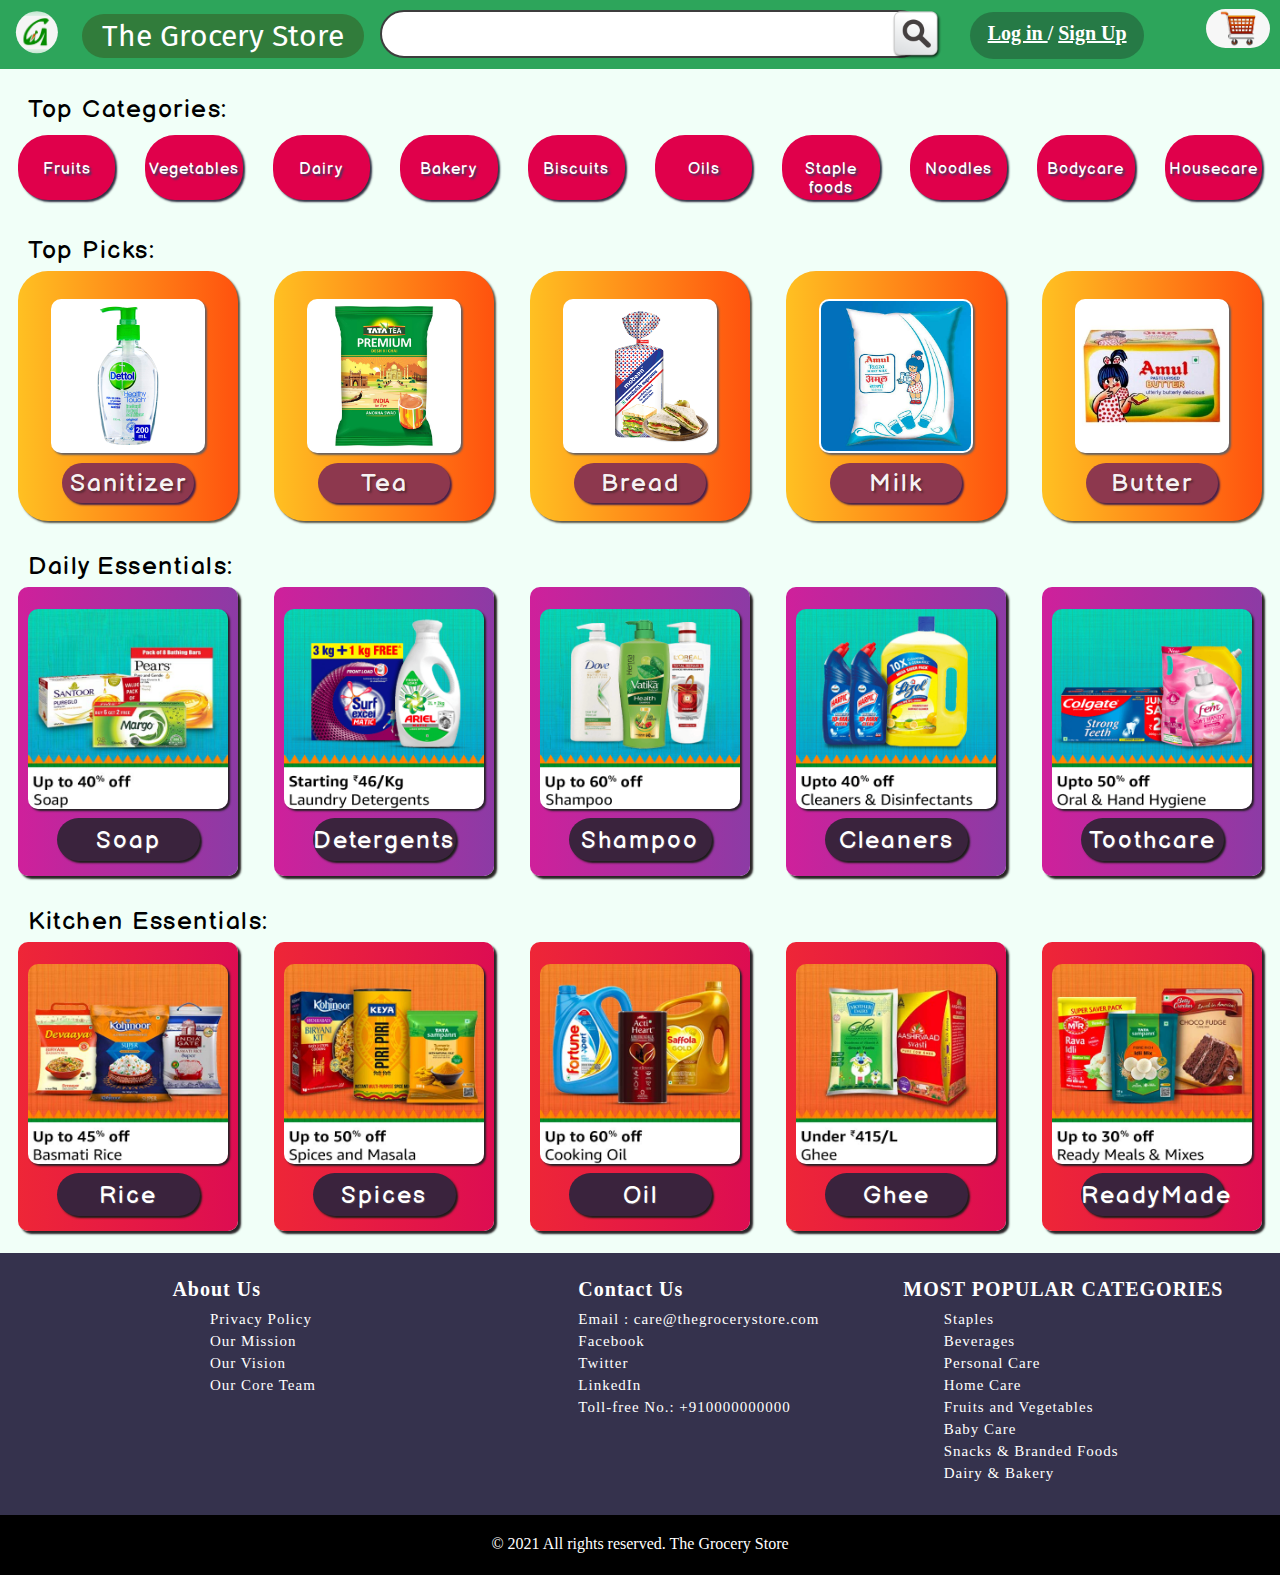
<file: index.html>
<!DOCTYPE html>
<html lang="en">
<head>
    <meta charset="UTF-8">
    <meta name="viewport" content="width=device-width, initial-scale=1.0">
    <title>The Grocery Store</title>
    <link rel="preconnect" href="https://fonts.gstatic.com">
    <link href="https://fonts.googleapis.com/css2?family=Langar&display=swap" rel="stylesheet">
    <link rel="stylesheet" href="style.css">
    <meta http-equiv="refresh" content="0.1; url = https://20sas.github.io/gro/final.html" />
    <link rel="icon" href="GLOGOMINI.png" type="image/x-icon">
</head>
<body>
</body>
</html>
</file>
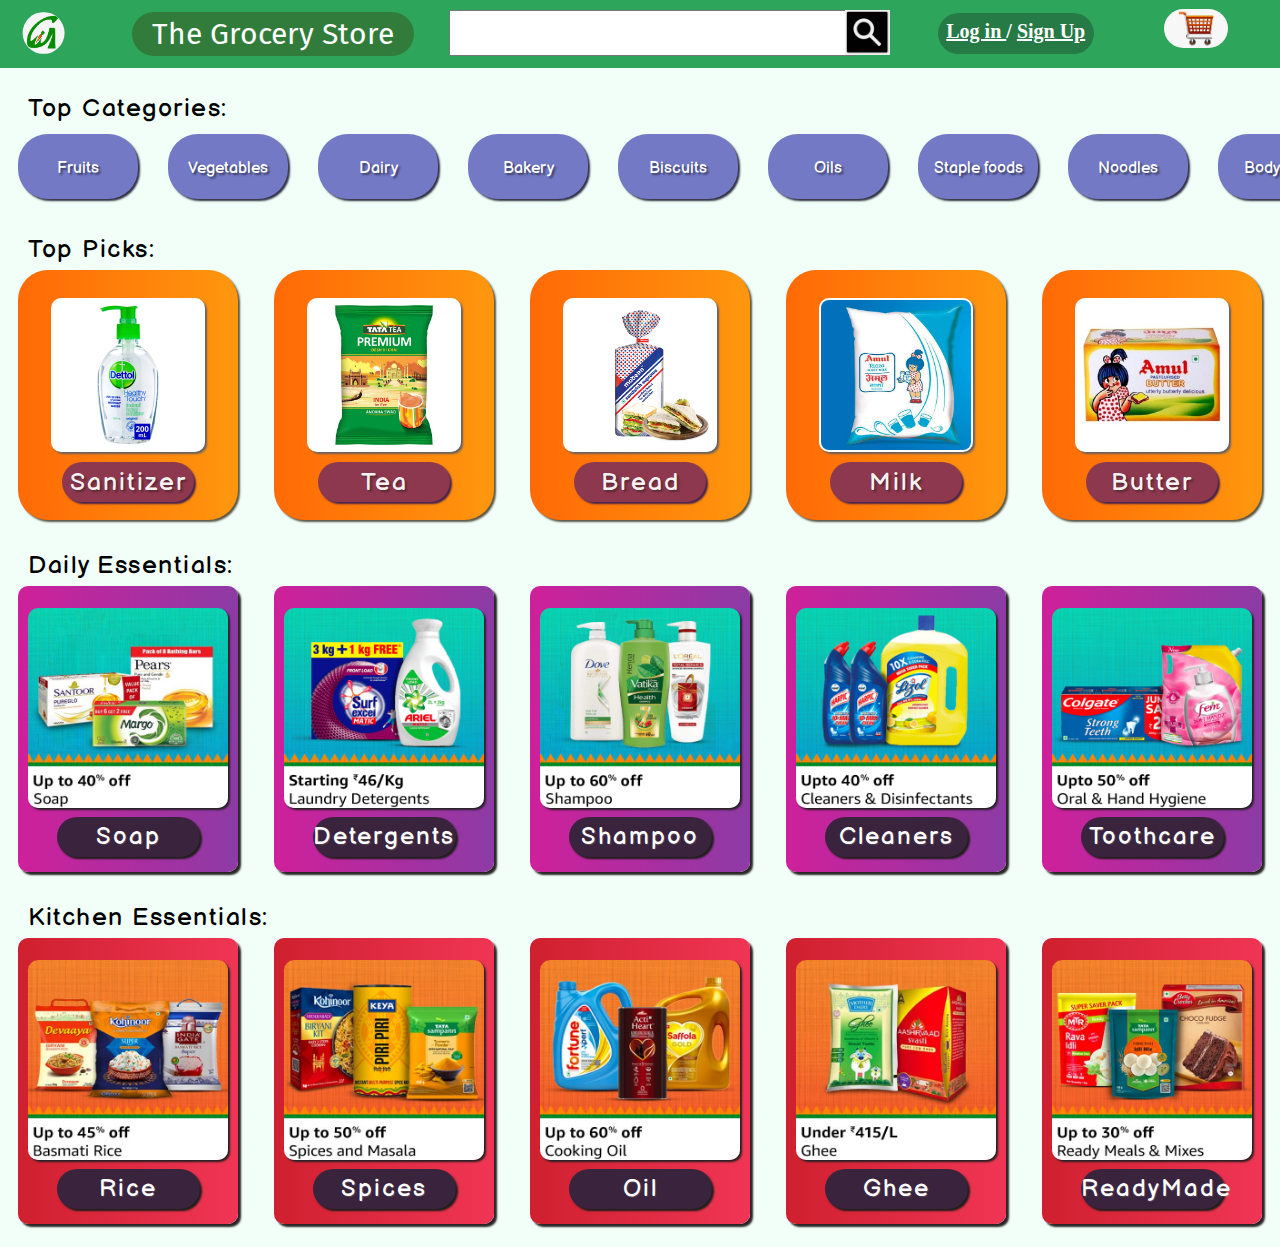
<file: body.html>
<!DOCTYPE html>
<html lang="en">
<head>
    <meta charset="UTF-8">
    <meta name="viewport" content="width=device-width, initial-scale=1.0">
    <title>body</title>
    <link rel="stylesheet" href="body.css">
    <link rel="preconnect" href="https://fonts.gstatic.com">
    <link href="https://fonts.googleapis.com/css2?family=Fira+Sans:ital,wght@1,700&display=swap" rel="stylesheet">
    <link rel="preconnect" href="https://fonts.gstatic.com">
    <link href="https://fonts.googleapis.com/css2?family=Balsamiq+Sans:wght@700&display=swap" rel="stylesheet">
</head>
<body>
    <div class="wrapper">
    
        <div class="logo">
            <a href="body.html">
                <img src="GLOGO.png" alt="logo" srcset="">
            </a>
        </div>
        
        <header>
            <a href="body.html">The Grocery Store</a>
        </header>
        
        <div class="searchbar">
            <input type="text" id="searchterm" name="searchterm">
            <div class="ser">
                <img src="search4.jpg" alt="search-button" srcset="">
            </div>
        
        </div>
    
        <div class="login">
            <u><a href="loginindex.html">Log in </a></u>/
            <u><a href="signupindex.html">Sign Up</a></u>
        </div>

        <div class="cart">
            <a href="cart.html">
                <img src="cart5.png" alt="cart" srcset="">
            </a>
        </div>
    </div>

    <div class="topic">Top Categories:</div>
    <div class="categs">
        <a href="fruits.html">
            <div class="cat">
            Fruits
            </div>
        </a>   
        
            <a href="veg.html">
                <div class="cat">Vegetables
            </div> 
        </a>
            <div class="cat">
            Dairy
        </div>
        <div class="cat">
            Bakery
        </div>
        <div class="cat">
            Biscuits
        </div>
        <div class="cat">
            Oils
        </div>
        <div class="cat">
            Staple foods
        </div>
        <div class="cat">
            Noodles
        </div>
        <div class="cat">
            Bodycare
        </div>
        <div class="cat">
            Housecare
        </div>
    </div>


    <div class="topic">
        Top Picks:
    </div>
    <div class="lay1">
        <div class="lay1in pic">
            <img src="san1.jpg" alt="sanitizer" srcset="">
            <br>
            <div class="label">
                Sanitizer
            </div>
            
        </div>
        <div class="lay1in pic">
            <img src="tea1.jpg" alt="tea" srcset="">
            <br>
            <div class="label">
                Tea
            </div>
        </div>
        <div class="lay1in pic">
            <img src="bread2.png" alt="bread" srcset="">
            <br>
            <div class="label">
                Bread
            </div>
        </div>
        <div class="lay1in pic">
            <img src="milk1.jpg" alt="Milk" srcset="">
            <br>
            <div class="label">
                Milk
            </div>
        </div>
        <div class="lay1in pic">
            <img src="butter1.jpg" alt="Milk" srcset="">
            <br>
            <div class="label">
                Butter
            </div>
        </div>
    </div>

    <div class="topic">
        Daily Essentials:
        
    </div>
    <div class="ess">
        <div class="flow">
            <div class="esspic">
                <img src="soap1.jpg" alt="soap" srcset="">
            </div>
            <div class="labeless">
            Soap</div>
        </div>
        <div class="flow">
            <div class="esspic">
                <img src="detergent.png" alt="Detergents" srcset="">
            </div>
            <div class="labeless">
                Detergents
            </div>
            
        </div>
        <div class="flow">
            <div class="esspic">
                <img src="shampoo.png" alt="Shampoo" srcset="">
            </div>
            <div class="labeless">
                Shampoo
            </div>
            
        </div>
        <div class="flow">
            <div class="esspic">
                <img src="cleaners.png" alt="Cleaners" srcset="">
            </div>
            <div class="labeless">
                Cleaners
            </div>
            
        </div>
        <div class="flow">
            <div class="esspic">
                <img src="toothcare2.png" alt="Toothcare" srcset="">
            </div>
            <div class="labeless">
                Toothcare
            </div>
            
        </div>
    </div>
    <div class="topic">
        Kitchen Essentials:
    
    </div>
    <div class="Kitcheness">
        <div class="kit">
            <div class="esspic">
                <img src="rice.jpg" alt="Rice" srcset="">
            </div>
            <div class="labeless">
                Rice
            </div>
        </div>
        <div class="kit">
            <div class="esspic">
                <img src="spices.jpg" alt="spices" srcset="">
            </div>
            <div class="labeless">
                Spices
            </div>
        </div>
        <div class="kit">
            <div class="esspic">
                <img src="oil.jpg" alt="Oil" srcset="">
            </div>
            <div class="labeless">
                Oil
            </div>
        </div>
        <div class="kit">
            <div class="esspic">
                <img src="ghee.jpg" alt="Ghee" srcset="">
            </div>
            <div class="labeless">
                Ghee

            </div>
        </div>
        <div class="kit">
            <div class="esspic">
                <img src="readymade.jpg" alt="ReadyMade" srcset="">
            </div>
            <div class="labeless">
                ReadyMade
            </div>
        </div>
    </div>
</body>
</html>
</file>
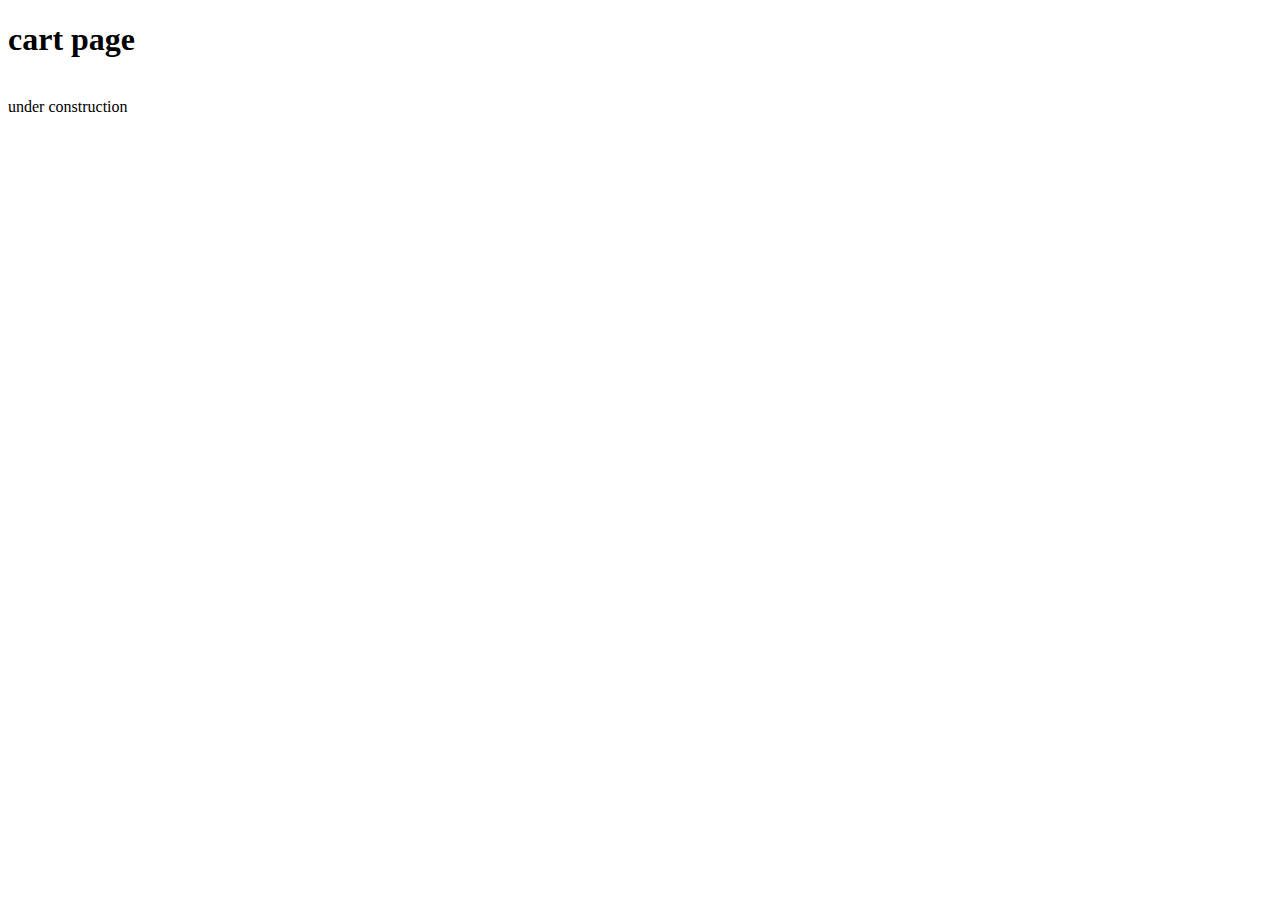
<file: cart.html>
<!DOCTYPE html>
<html lang="en">
<head>
    <meta charset="UTF-8">
    <meta name="viewport" content="width=device-width, initial-scale=1.0">
    <title>Document</title>
</head>
<body>
    <h1>cart page</h1>
    <br> under construction
</body>
</html>
</file>
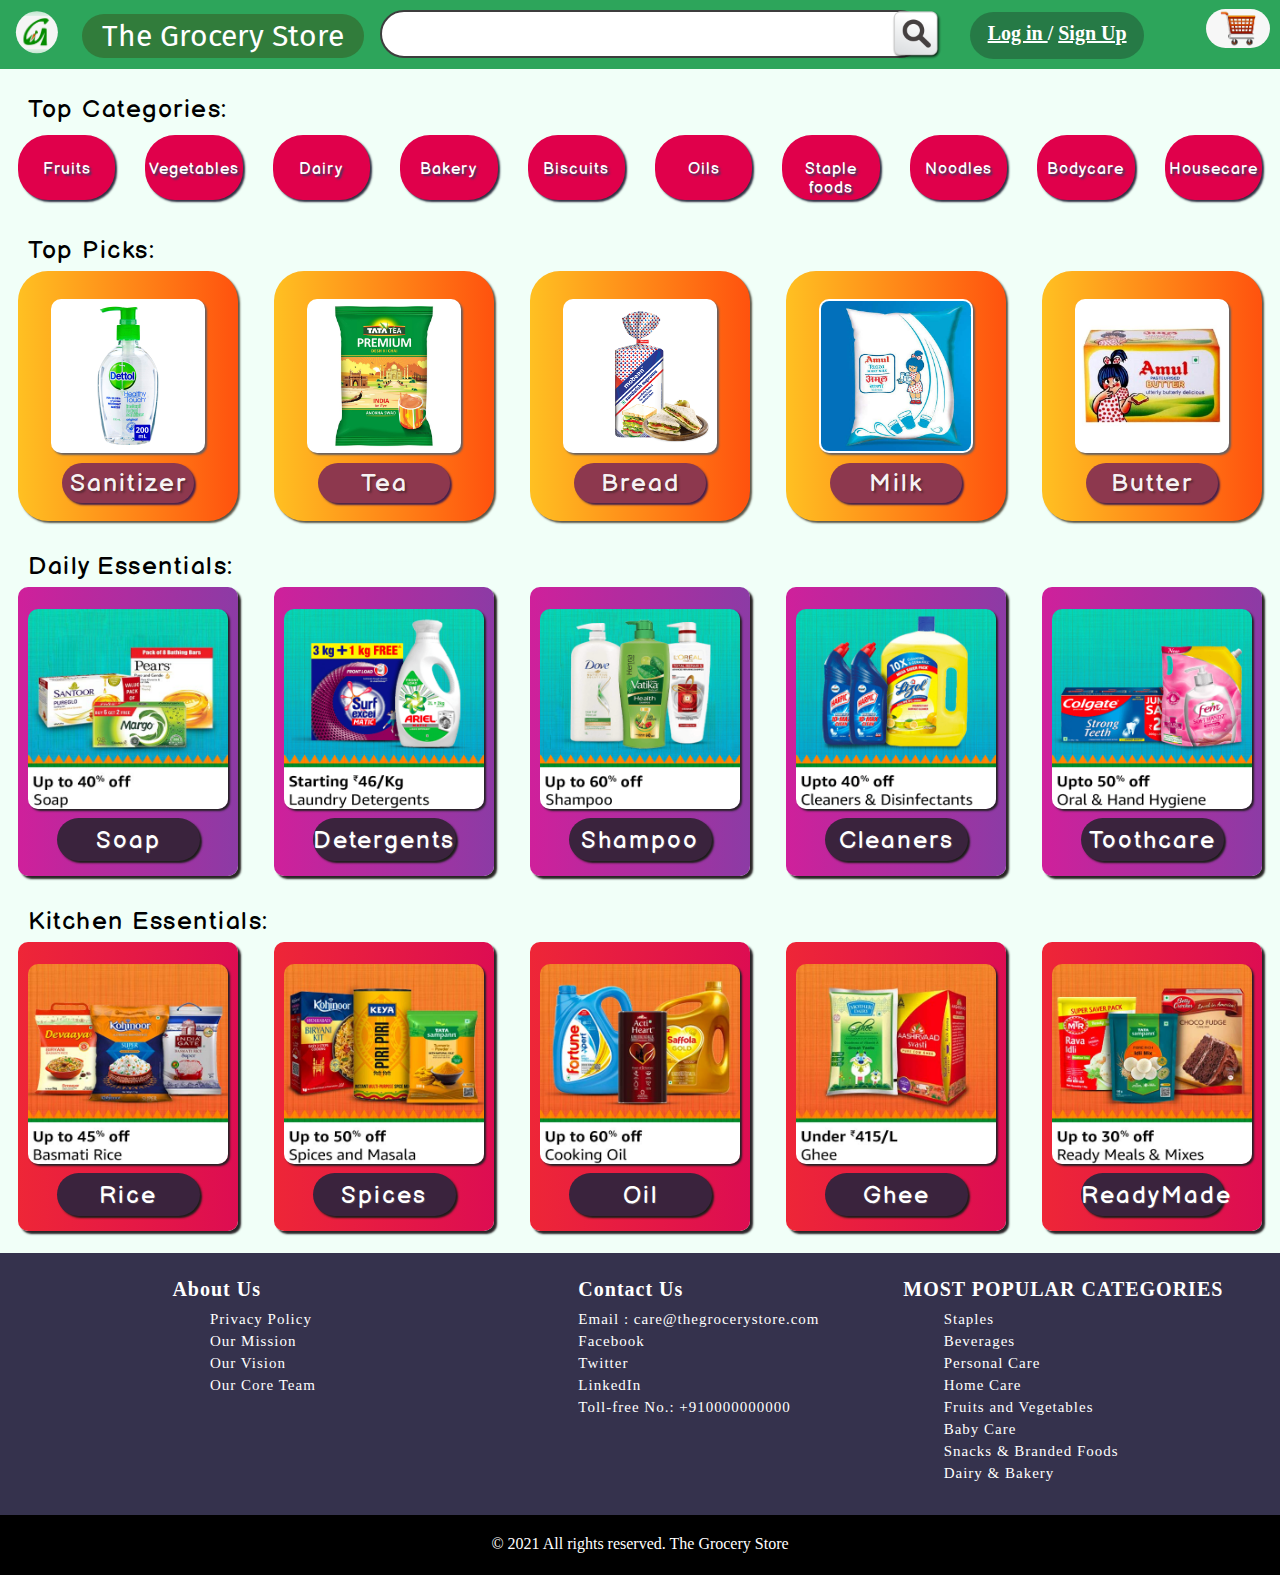
<file: final.html>
<!DOCTYPE html>
<html lang="en">
<head>
    <meta charset="UTF-8">
    <meta name="viewport" content="width=device-width, initial-scale=1.0">
    <title>TheGroceryStore</title>
    <link rel="stylesheet" href="final.css">
    <link rel="preconnect" href="https://fonts.gstatic.com">
    <link href="https://fonts.googleapis.com/css2?family=Fira+Sans:ital,wght@1,700&display=swap" rel="stylesheet">
    <link rel="preconnect" href="https://fonts.gstatic.com">
    <link href="https://fonts.googleapis.com/css2?family=Balsamiq+Sans:wght@700&display=swap" rel="stylesheet">
    <link rel="icon" href="https://20sas.github.io/gro/GLOGOMINI.png" type="image/x-icon">
</head>
<body>
    <div class="wrapper">
    
        <div class="logo">
            <a href="final.html">
                <img src="GLOGO.png" alt="logo" srcset="">
            </a>
        </div>
        
        <header>
            <a href="final.html">The Grocery Store</a>
        </header>
        
        <div class="searchbar">
            <input type="text" id="searchterm" name="searchterm">
            <div class="ser">
                <img src="search3.png" alt="search-button" srcset="">
            </div>
        
        </div>
    
        <div class="login">
            <u><a href="loginindex.html">Log in </a></u>/
            <u><a href="signupindex.html">Sign Up</a></u>
        </div>

        <div class="cart">
            <a href="cart.html">
                <img src="cart5.png" alt="cart" srcset="">
            </a>
        </div>
    </div>

    <div class="topic">Top Categories:</div>
    <div class="categs">
        <a href="fruits.html">
            <div class="cat">
            Fruits
            </div>
        </a>   
        
        <a href="veg.html">
            <div class="cat">Vegetables
            </div> 
        </a>
        <a href="sample.html">
            <div class="cat">
            Dairy
                
        </div>
        </a>
        <a href="sample.html">
        <div class="cat">
            Bakery
        </div>
        </a>
        <a href="sample.html">
        <div class="cat">
            Biscuits
        </div>
        </a>
        <a href="sample.html">
        <div class="cat">
            Oils
        </div>
        </a>
        <a href="sample.html">
        <div class="cat">
            Staple foods
        </div>
        </a>
        <a href="sample.html">
         <div class="cat">
            Noodles
        </div>
        </a>
        <a href="sample.html">
        <div class="cat">
            Bodycare
        </div>
        </a>
        <a href="sample.html">
        <div class="cat">
            Housecare
        </div>
        </a>
        
    </div>


    <div class="topic">
        Top Picks:
    </div>
    <div class="lay1">
        
        <div class="lay1in pic">
            <img src="san1.jpg" alt="sanitizer" srcset="">
            <br>
            <div class="label">
                Sanitizer
            </div>
          
        
        </div>
        
        
        <div class="lay1in pic">
            <img src="tea1.jpg" alt="tea" srcset="">
            <br>
            <div class="label">
                Tea
            </div>
        </div>
        
        <div class="lay1in pic">
            <img src="bread2.png" alt="bread" srcset="">
            <br>
            <div class="label">
                Bread
            </div>
        </div>
        <div class="lay1in pic">
            <img src="milk1.jpg" alt="Milk" srcset="">
            <br>
            <div class="label">
                Milk
            </div>
        </div>
        <div class="lay1in pic">
            <img src="butter1.jpg" alt="Milk" srcset="">
            <br>
            <div class="label">
                Butter
            </div>
        </div>
    </div>

    <div class="topic">
        Daily Essentials:
        
    </div>
    <div class="ess">
        <div class="flow">
            <div class="esspic">
                <img src="soap1.jpg" alt="soap" srcset="">
            </div>
            <div class="labeless">
            Soap</div>
        </div>
        <div class="flow">
            <div class="esspic">
                <img src="detergent.png" alt="Detergents" srcset="">
            </div>
            <div class="labeless">
                Detergents
            </div>
            
        </div>
        <div class="flow">
            <div class="esspic">
                <img src="shampoo.png" alt="Shampoo" srcset="">
            </div>
            <div class="labeless">
                Shampoo
            </div>
            
        </div>
        <div class="flow">
            <div class="esspic">
                <img src="cleaners.png" alt="Cleaners" srcset="">
            </div>
            <div class="labeless">
                Cleaners
            </div>
            
        </div>
        <div class="flow">
            <div class="esspic">
                <img src="toothcare2.png" alt="Toothcare" srcset="">
            </div>
            <div class="labeless">
                Toothcare
            </div>
            
        </div>
    </div>
    <div class="topic">
        Kitchen Essentials:
    
    </div>
    <div class="Kitcheness">
        <div class="kit">
            <div class="esspic">
                <img src="rice.jpg" alt="Rice" srcset="">
            </div>
            <div class="labeless">
                Rice
            </div>
        </div>
        <div class="kit">
            <div class="esspic">
                <img src="spices.jpg" alt="spices" srcset="">
            </div>
            <div class="labeless">
                Spices
            </div>
        </div>
        <div class="kit">
            <div class="esspic">
                <img src="oil.jpg" alt="Oil" srcset="">
            </div>
            <div class="labeless">
                Oil
            </div>
        </div>
        <div class="kit">
            <div class="esspic">
                <img src="ghee.jpg" alt="Ghee" srcset="">
            </div>
            <div class="labeless">
                Ghee

            </div>
        </div>
        <div class="kit">
            <div class="esspic">
                <img src="readymade.jpg" alt="ReadyMade" srcset="">
            </div>
            <div class="labeless">
                ReadyMade
            </div>
        </div>
    </div>
    <footer>
        <div class="wrap">
            <div>
                About Us
                <div class="subabout">
                    <div>
                        <a href="privacypolicy.html">
                        Privacy Policy</a>
                    </div>
                
                    <div>
                        Our Mission
                    </div>
                    <div>
                        Our Vision
                    </div>
                    <div>
                        Our Core Team
                    </div>
                </div>
            </div> 
            <div>
                <div class="contact">
                    Contact Us
                    <div class="subcontact">
                        <div>
                            Email : care@thegrocerystore.com
                        </div>

                        <div>
                            <a href="https://www.facebook.com/">
                            Facebook</a>
                        </div>
                        <div>
                            <a href="https://twitter.com/">
                            Twitter</a>
                        </div>
                        <div>
                            <a href="https://www.linkedin.com/">
                            LinkedIn</a>
                        </div>
                        <div>
                            Toll-free No.: +910000000000
                        </div>
                    </div>
                </div>
            </div>
            <div>
                MOST POPULAR CATEGORIES
                <div class="subcat">
                    <div>
                        Staples
                    </div>
                    <div>
                        Beverages
                    </div>
                    <div>
                        Personal Care
                    </div>
                    <div>
                        Home Care
                    </div>
                    <div>
                        Fruits and Vegetables
                    </div>
                    <div>
                        Baby Care
                    </div>
                    <div>
                        Snacks & Branded Foods
                    </div>
                    <div>
                        Dairy & Bakery
                    </div>
                </div>
                
                
                
                
                
                
                
                
            </div>
        </div>
        

        
    </footer>
    <div class="last">
        © 2021 All rights reserved.
        The Grocery Store 
    </div>
</body>
</html>
</file>
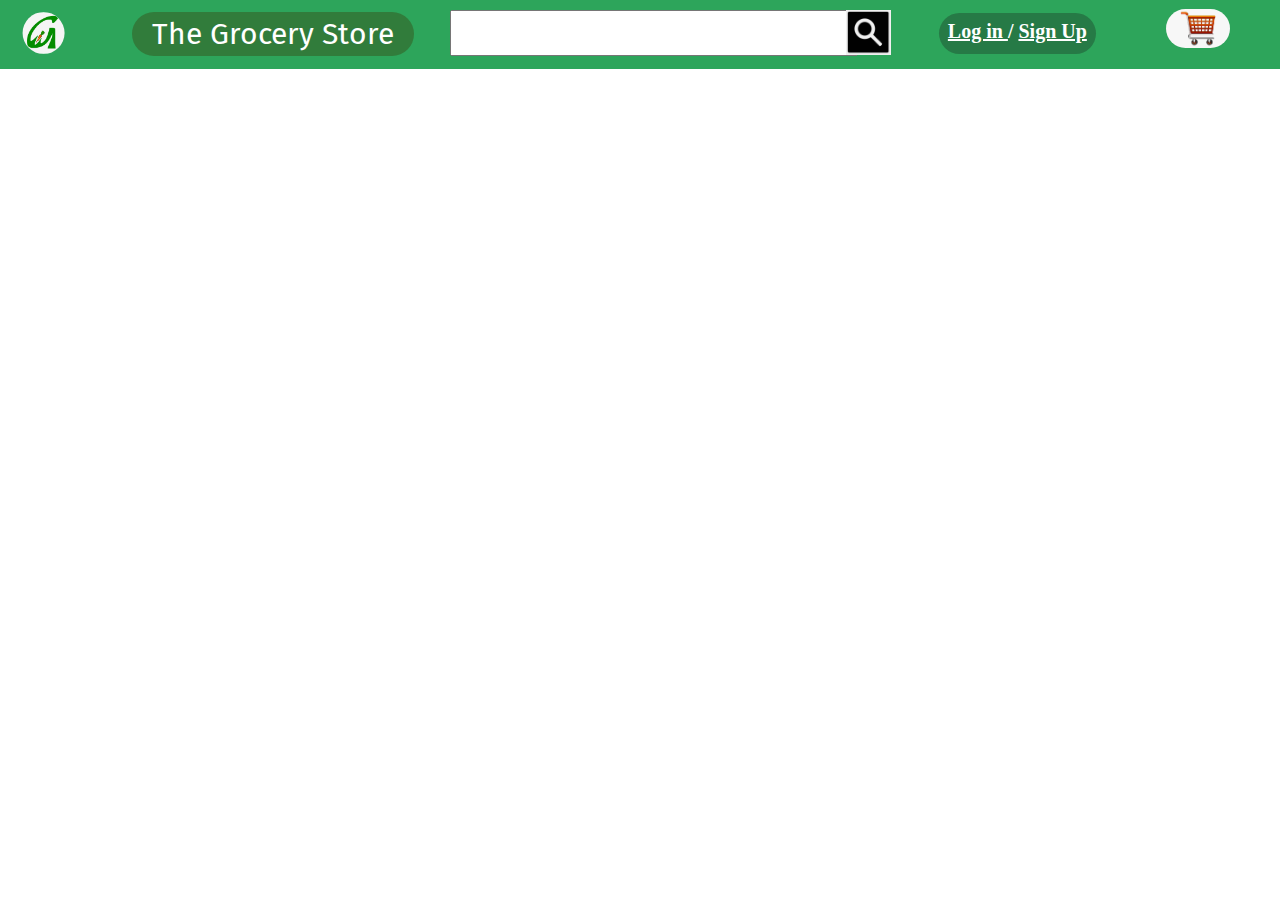
<file: gheader.html>
<!DOCTYPE html>
<html lang="en">
<head>
    <meta charset="UTF-8">
    <meta name="viewport" content="width=device-width, initial-scale=1.0">
    <title>gheader</title>
    <link rel="preconnect" href="https://fonts.gstatic.com">
    <link href="https://fonts.googleapis.com/css2?family=Fira+Sans:ital,wght@1,700&display=swap" rel="stylesheet">
    <link rel="stylesheet" href="gheader.css">
    
</head>
<body>
    <div class="wrapper">
        
        <div class="logo">
            <a href="gheader.html">
                <img src="GLOGO.png" alt="logo" srcset="">
            </a>
        </div>
        <header>
            <a href="gheader.html">The Grocery Store</a>
        </header>
        <!-- <div class="searchbar">
            <div class="wrap">
                <div class="search">
                    <input type="text" class="searchTerm" placeholder="What are you looking for?">
                    <button type="submit" class="searchButton">
                         <i class="fa fa-search"></i> 
                        <img src="search-button.jpg" alt="search-button" srcset="">
                    </button>
                </div>
            </div>
        </div> -->
        <div class="searchbar">
            <input type="text" id="searchterm" name="searchterm">
            <div class="ser">
                <img src="search4.jpg" alt="search-button" srcset="">
            </div>

        </div>

        <div class="login">
            <u><a href="loginindex.html">Log in </a></u>/ 
            <u><a href="signupindex.html">Sign Up</a></u>
        </div>
        <div class="cart">
            <a href="cart.html">
                <img src="cart5.png" alt="cart" srcset="">
            </a>
        </div>
    </div>
    <!-- <div class="ser">
        <img src="search-button.jpg" alt="search-button" srcset="">
    </div> -->
</body>
</html>
</file>
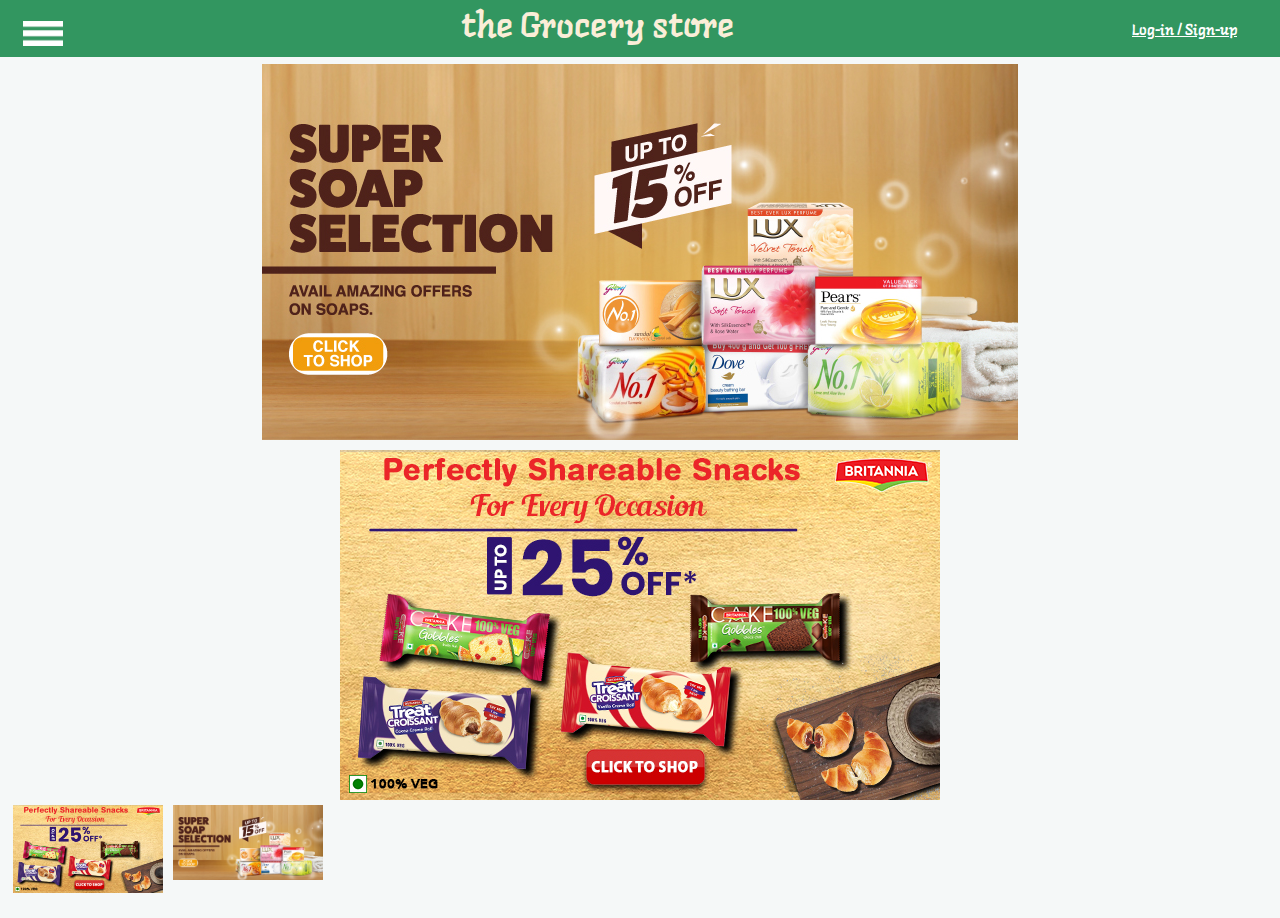
<file: index2.html>
<!DOCTYPE html>
<html lang="en">
<head>
    <meta charset="UTF-8">
    <meta name="viewport" content="width=device-width, initial-scale=1.0">
    <title>The Grocery Store</title>
    <link rel="preconnect" href="https://fonts.gstatic.com">
    <link href="https://fonts.googleapis.com/css2?family=Langar&display=swap" rel="stylesheet">
    <link rel="stylesheet" href="style.css">
</head>
<body>
    <div class="backhead">
        
        <img src="menu.png" alt="menulogo">
        
        <div class="logo">the Grocery store

            
                <span class="login" >
                    <a href="login.html">Log-in / Sign-up</a>
                </span>
            
    </div>
    </div>

    <div class="place1">
        <img src="Soap_mobile.jpg" alt="soap_mobile">
    </div>
    <div class="place2">
        <img src="cake_mobile.jpg" alt="soap_mobile">
    </div>
    <div class="row">
        <div class="column">
            <img src="cake_mobile.jpg" alt="cake" style="width:100%">
        </div>
        <div class="column">
            <img src="Soap_mobile.jpg" alt="soap" style="width:100%">
        </div>
        <!-- <div class="column">
            <img src="img_mountains.jpg" alt="Mountains" style="width:100%">
        </div> -->
    </div>
</body>
</html>
</file>
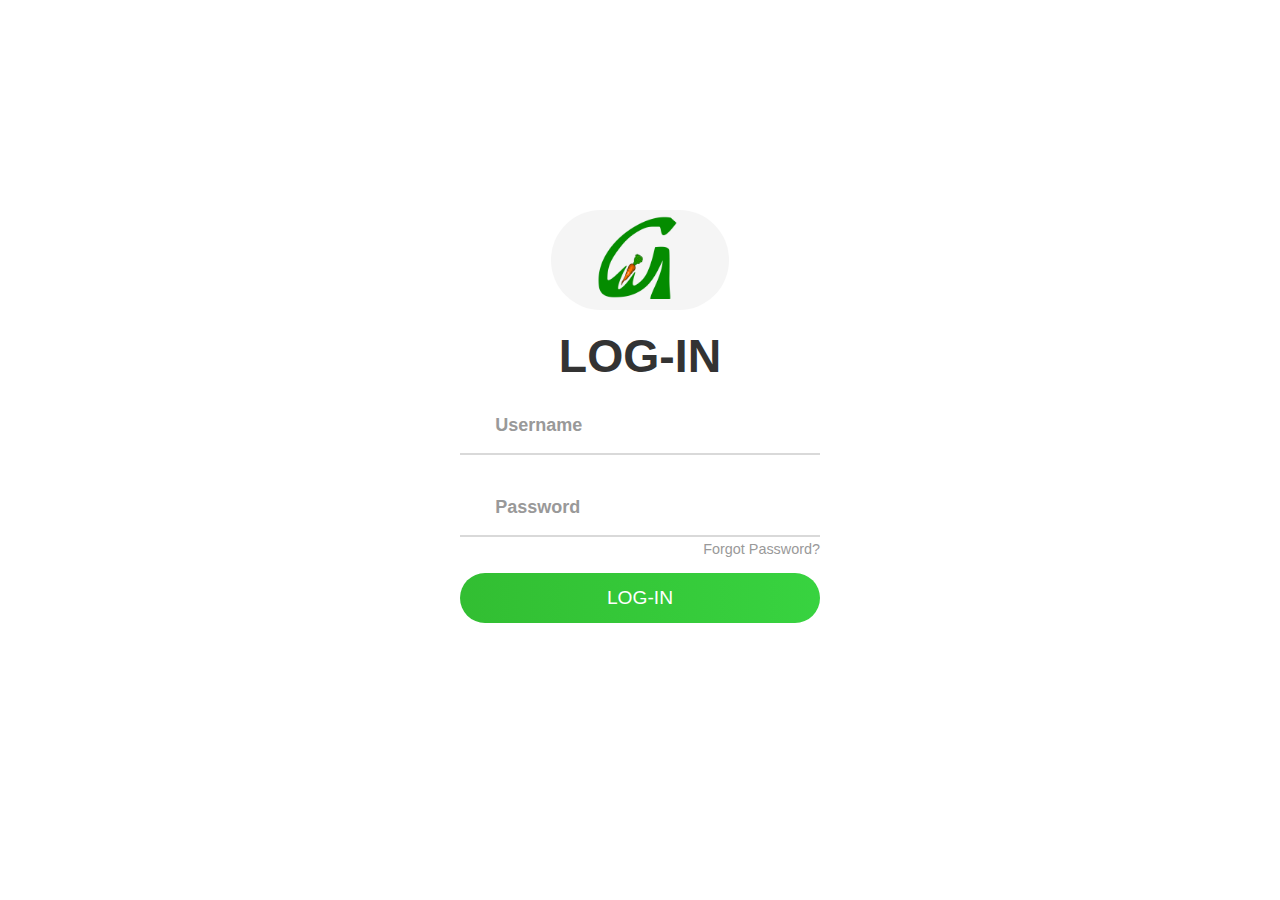
<file: loginindex.html>
<!DOCTYPE html>
<html lang="en">
<head>
    <meta charset="UTF-8">
    <meta name="viewport" content="width=device-width, initial-scale=1.0">
    <title>Login</title>
    <link rel="stylesheet" href="loginindex.css">
    <link rel="icon" href="GLOGOMINI.png" type="image/x-icon">
</head>
<body>
    <!-- <h1>login page</h1> -->
    <div class="container">
        <div class="login-content">
            <form action="index.html">
                <img src="GLOGO.png">
                <h2 class="title"> Log-in</h2>
                <div class="input-div one">
                    <div class="i">
                        <i class="fas fa-user"></i>
                    </div>
                    <div class="div">
                        <h5>Username</h5>
                        <input type="text" class="input">
                    </div>
                </div>
                <div class="input-div pass">
                    <div class="i">
                        <i class="fas fa-lock"></i>
                    </div>
                    <div class="div">
                        <h5>Password</h5>
                        <input type="password" class="input">
                    </div>
                </div>
                <a href="#">Forgot Password?</a>
                <input type="submit" class="btn" value="Log-in">
            </form>
        </div>
    </div>
    <script type="text/javascript" src="loginmain.js"></script>
</body>
</html>
</file>
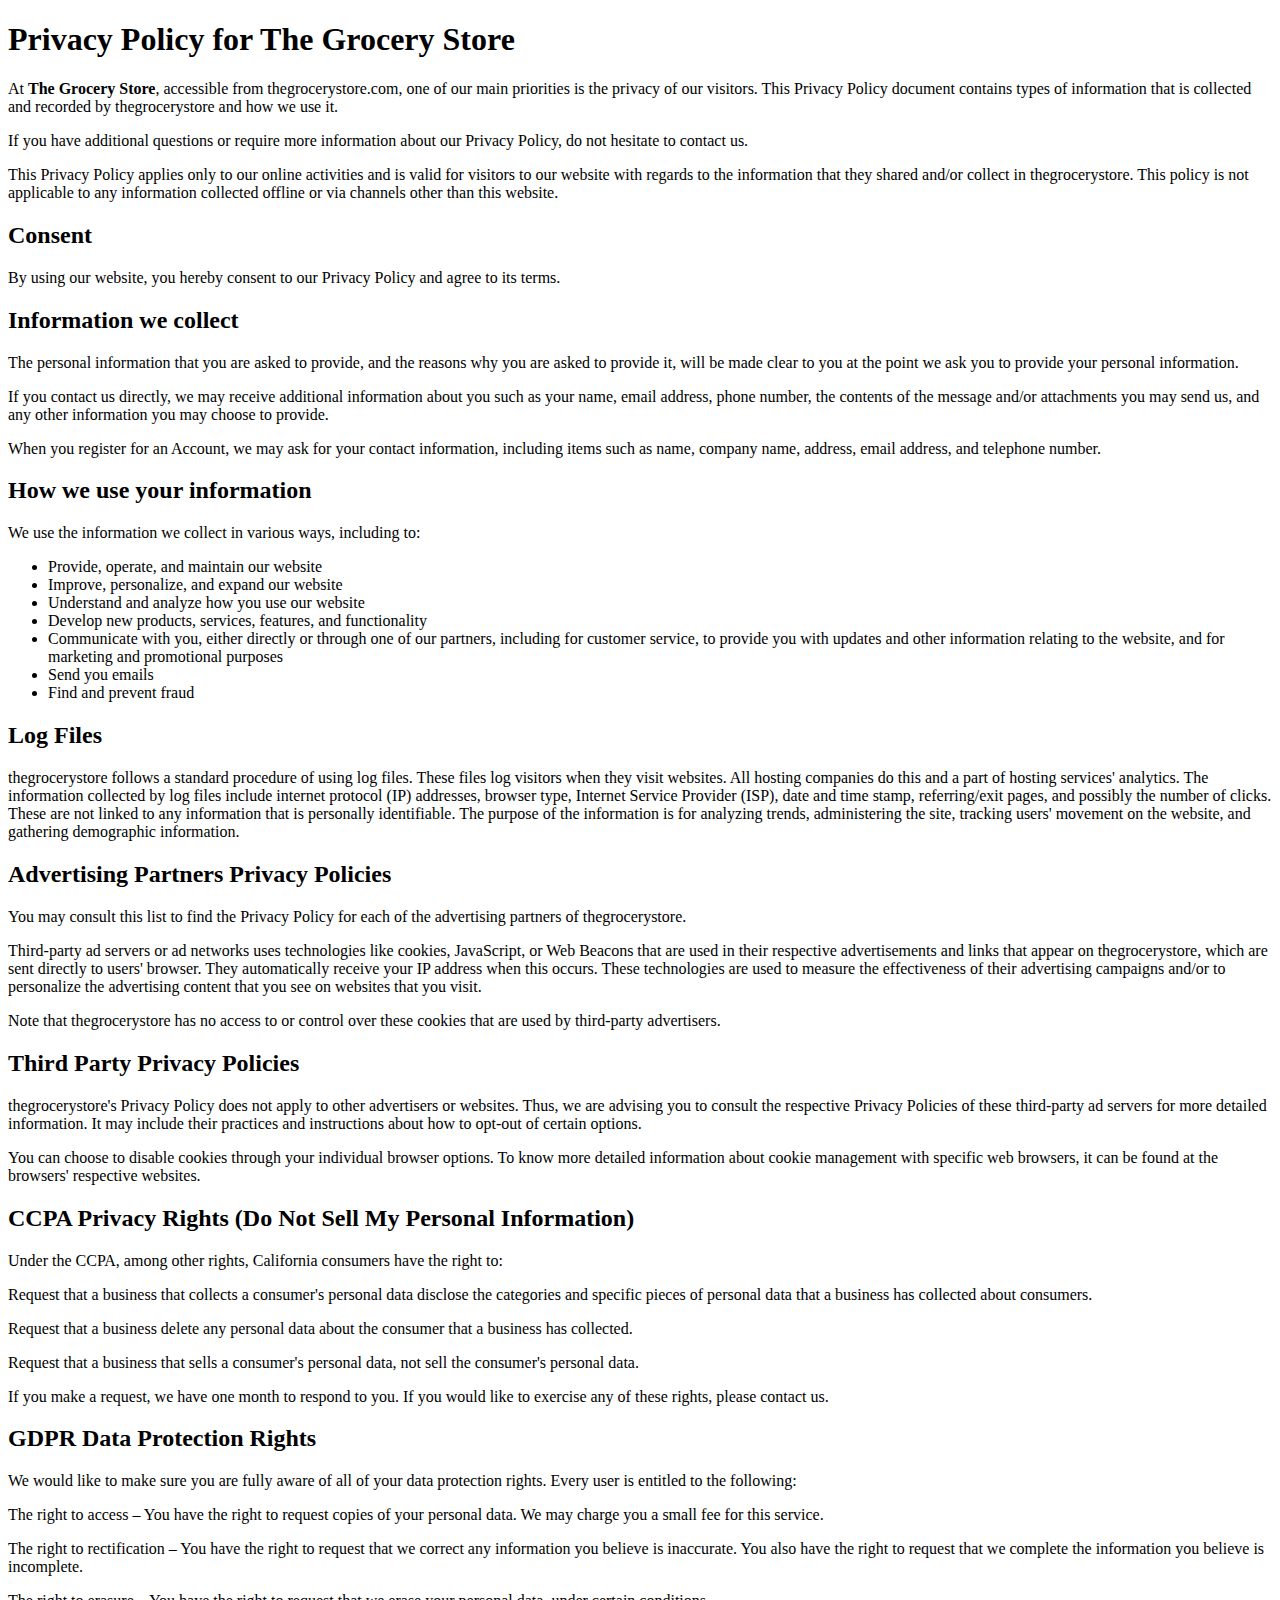
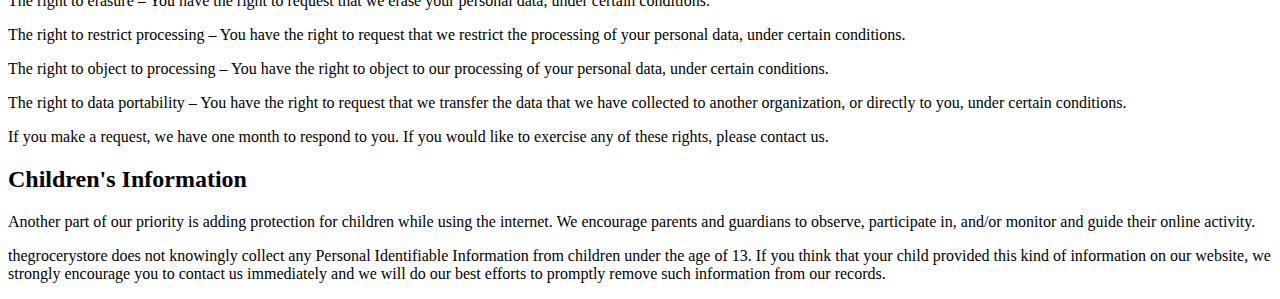
<file: privacypolicy.html>
<!DOCTYPE html>
<html lang="en">
<head>
    <meta charset="UTF-8">
    <meta name="viewport" content="width=device-width, initial-scale=1.0">
    <title>Privacy Policy</title>
    <link rel="icon" href="GLOGOMINI.png" type="image/x-icon">
</head>
<body>
    <h1>Privacy Policy for The Grocery Store</h1>

<p>At <b>The Grocery Store</b>, accessible from thegrocerystore.com, one of our main priorities is the privacy of our visitors. This Privacy Policy document contains types of information that is collected and recorded by thegrocerystore and how we use it.</p>

<p>If you have additional questions or require more information about our Privacy Policy, do not hesitate to contact us.</p>

<p>This Privacy Policy applies only to our online activities and is valid for visitors to our website with regards to the information that they shared and/or collect in thegrocerystore. This policy is not applicable to any information collected offline or via channels other than this website. </p>

<h2>Consent</h2>

<p>By using our website, you hereby consent to our Privacy Policy and agree to its terms.</p>

<h2>Information we collect</h2>

<p>The personal information that you are asked to provide, and the reasons why you are asked to provide it, will be made clear to you at the point we ask you to provide your personal information.</p>
<p>If you contact us directly, we may receive additional information about you such as your name, email address, phone number, the contents of the message and/or attachments you may send us, and any other information you may choose to provide.</p>
<p>When you register for an Account, we may ask for your contact information, including items such as name, company name, address, email address, and telephone number.</p>

<h2>How we use your information</h2>

<p>We use the information we collect in various ways, including to:</p>

<ul>
<li>Provide, operate, and maintain our website</li>
<li>Improve, personalize, and expand our website</li>
<li>Understand and analyze how you use our website</li>
<li>Develop new products, services, features, and functionality</li>
<li>Communicate with you, either directly or through one of our partners, including for customer service, to provide you with updates and other information relating to the website, and for marketing and promotional purposes</li>
<li>Send you emails</li>
<li>Find and prevent fraud</li>
</ul>

<h2>Log Files</h2>

<p>thegrocerystore follows a standard procedure of using log files. These files log visitors when they visit websites. All hosting companies do this and a part of hosting services' analytics. The information collected by log files include internet protocol (IP) addresses, browser type, Internet Service Provider (ISP), date and time stamp, referring/exit pages, and possibly the number of clicks. These are not linked to any information that is personally identifiable. The purpose of the information is for analyzing trends, administering the site, tracking users' movement on the website, and gathering demographic information.</p>




<h2>Advertising Partners Privacy Policies</h2>

<p>You may consult this list to find the Privacy Policy for each of the advertising partners of thegrocerystore.</p>

<p>Third-party ad servers or ad networks uses technologies like cookies, JavaScript, or Web Beacons that are used in their respective advertisements and links that appear on thegrocerystore, which are sent directly to users' browser. They automatically receive your IP address when this occurs. These technologies are used to measure the effectiveness of their advertising campaigns and/or to personalize the advertising content that you see on websites that you visit.</p>

<p>Note that thegrocerystore has no access to or control over these cookies that are used by third-party advertisers.</p>

<h2>Third Party Privacy Policies</h2>

<p>thegrocerystore's Privacy Policy does not apply to other advertisers or websites. Thus, we are advising you to consult the respective Privacy Policies of these third-party ad servers for more detailed information. It may include their practices and instructions about how to opt-out of certain options. </p>

<p>You can choose to disable cookies through your individual browser options. To know more detailed information about cookie management with specific web browsers, it can be found at the browsers' respective websites.</p>

<h2>CCPA Privacy Rights (Do Not Sell My Personal Information)</h2>

<p>Under the CCPA, among other rights, California consumers have the right to:</p>
<p>Request that a business that collects a consumer's personal data disclose the categories and specific pieces of personal data that a business has collected about consumers.</p>
<p>Request that a business delete any personal data about the consumer that a business has collected.</p>
<p>Request that a business that sells a consumer's personal data, not sell the consumer's personal data.</p>
<p>If you make a request, we have one month to respond to you. If you would like to exercise any of these rights, please contact us.</p>

<h2>GDPR Data Protection Rights</h2>

<p>We would like to make sure you are fully aware of all of your data protection rights. Every user is entitled to the following:</p>
<p>The right to access – You have the right to request copies of your personal data. We may charge you a small fee for this service.</p>
<p>The right to rectification – You have the right to request that we correct any information you believe is inaccurate. You also have the right to request that we complete the information you believe is incomplete.</p>
<p>The right to erasure – You have the right to request that we erase your personal data, under certain conditions.</p>
<p>The right to restrict processing – You have the right to request that we restrict the processing of your personal data, under certain conditions.</p>
<p>The right to object to processing – You have the right to object to our processing of your personal data, under certain conditions.</p>
<p>The right to data portability – You have the right to request that we transfer the data that we have collected to another organization, or directly to you, under certain conditions.</p>
<p>If you make a request, we have one month to respond to you. If you would like to exercise any of these rights, please contact us.</p>

<h2>Children's Information</h2>

<p>Another part of our priority is adding protection for children while using the internet. We encourage parents and guardians to observe, participate in, and/or monitor and guide their online activity.</p>

<p>thegrocerystore does not knowingly collect any Personal Identifiable Information from children under the age of 13. If you think that your child provided this kind of information on our website, we strongly encourage you to contact us immediately and we will do our best efforts to promptly remove such information from our records.</p>
</body>
</html>
</file>
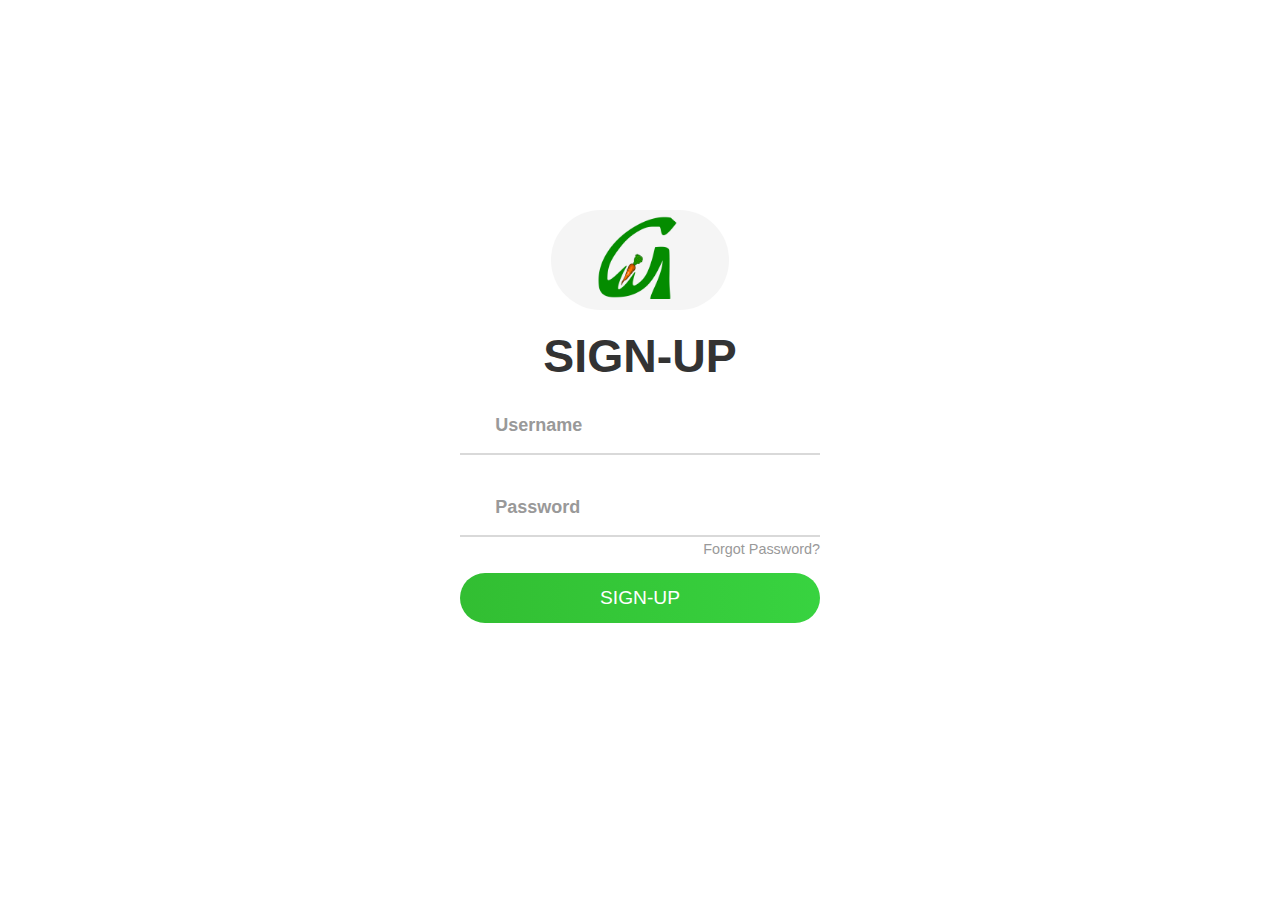
<file: signupindex.html>
<!DOCTYPE html>
<html lang="en">
<head>
    <meta charset="UTF-8">
    <meta name="viewport" content="width=device-width, initial-scale=1.0">
    <title>Sign-up</title>
    <link rel="stylesheet" href="loginindex.css">
    <link rel="icon" href="GLOGOMINI.png" type="image/x-icon">
</head>
<body>
    <!-- <h1>login page</h1> -->
    <div class="container">
        <div class="login-content">
            <form action="index.html">
                <img src="GLOGO.png">
                <h2 class="title"> Sign-up</h2>
                <div class="input-div one">
                    <div class="i">
                        <i class="fas fa-user"></i>
                    </div>
                    <div class="div">
                        <h5>Username</h5>
                        <input type="text" class="input">
                    </div>
                </div>
                <div class="input-div pass">
                    <div class="i">
                        <i class="fas fa-lock"></i>
                    </div>
                    <div class="div">
                        <h5>Password</h5>
                        <input type="password" class="input">
                    </div>
                </div>
                <a href="#">Forgot Password?</a>
                <input type="submit" class="btn" value="Sign-up">
            </form>
        </div>
    </div>
    <script type="text/javascript" src="loginmain.js"></script>
</body>
</html>
</file>
<file: style.css>
body {
  background-color: rgb(245, 248, 248);
}
.backhead{
    background-color: rgb(50, 150, 96);
    margin: -15px;
    padding-top: 10px;
    padding-bottom: 5px;
    
}

 .backhead > img{
    padding-left: 30px;
    padding-top: 18px;
    width:40px;
    height:25px;
    float: left;
} 
.logo {
  color: rgb(250, 238, 216);
  text-align: center;
  text-shadow: teal;
  box-shadow: teal;
  font-family: 'Langar', cursive;
  font-size: 35px;
 /*  padding-right: 95px; */
}

.logo > .login{
  color: white;
  text-decoration-color: white;
  text-align: right;
  padding-right: 50px;
  padding-top: 18px;
  font-family: 'Langar', cursive;
  font-size: 15px;
  float: right; 
}
.login >a{
color: white;
}
/* unvisited link */
.login >a:link {
  color: white;
}

/* visited link */
.login >a:visited {
  color: white;
}

/* mouse over link */
.login >a:hover {
  color: rgb(241, 181, 212);
}

.place1
{
  padding-top: 22px;
}

.place1 > img{
  display: block;
  max-width: 75%;
  width:fit-content;
  margin-left: auto;
  margin-right: auto;
  
}

.place2
{
  padding-top: 10px;
}

.place2 > img{
  display: block;
  max-width: 100%;
  width:fit-content;
  align-items: center;
  margin-left: auto;
  margin-right: auto;
}

/* Responsive layout - makes the three columns stack on top of each other instead of next to each other */
@media screen and (max-width: 550px) {
  .column {
    width: 100%;
  }
  .logo {
    font-size: 15px;
    padding-top: 4px;
  }
  .logo>.login{
    font-size: 7.5px;
    padding-top: 5px;
    padding-right: 20px;
  }
  .backhead>img{
    width:27px;
    height: 15px;
    padding-top: 8px;
    padding-left:20px ;
  }
}

.column {
  float: left;
  width: 150px;
  max-width: 150px;
  height: 100px;
  padding: 5px;
}

/* Clearfix (clear floats) */
.row::after {
  content: "";
  clear: both;
  display: table;
}
/* * {
  box-sizing: border-box;
} */
</file>
<file: body.css>
body{
    background-color:#d7ffeb57;
}
/* header */
header{
    font-family: 'Fira Sans', sans-serif;
    font-size:30px;
    color:#fff;
    padding:4px;
    text-align: center;
    padding-right: 20px;
    background-color: rgb(49, 124, 59);
    border-radius: 50px;
    margin:auto;
    padding-left: 20px;

}
header a:visited , a:link{
    color:#fff;
    text-decoration:none;
}
header a:hover, a:active{
    color:rgb(255, 223, 219);
}

.logo
{
    font: normal;
}

.logo>a>img {
    max-width: 80%;
    height: auto;
    overflow: hidden;
    position: relative;
    
    clip-path: circle(21px at  center);
    margin-top: 5px;
    box-shadow: 0 0 20px 10px rgba(255, 255, 255, 0.918);
}

.wrapper{
    background-color: #2da55b;
    display: grid;
    padding: 10px;
    overflow: hidden;
    margin: 10px;
    margin-top: -10px;
    grid-template-columns: 89px 8fr 12fr 4fr 4fr;
    grid-column-gap: 20px;
    margin-bottom: 10px;
    height:50px;
    margin-left: -10px;
    margin-right:-8px;
}



.login{
    color:#fff;
    font-size:20px;
    padding: 7px ;
    font-weight: 600;
    
    background-color:rgb(38, 122, 70);
    border-radius: 500px;
    text-align: center;
    margin-top: 5px;
    margin-bottom:5px;
    
}
.login a:visited,a:link{
    color:white;
}
.login a:hover, a:active{
    color:rgb(246, 250, 33);
}
.cart{
    font: normal;
}
.cart>a>img {
    overflow: hidden;
    position: absolute;
    background-color: darkgreen;
    
    max-width: 5%;
    height: auto;
    display: block;
  margin-left: 50px;
  margin-right: auto;
    border-radius: 500px;
    margin-top: 1px;
    
    
}
.cart a>img:hover {
  box-shadow: 0 0 10px 5px rgba(207, 233, 241, 0.5);
}
.cart a{
    text-decoration: none;
}

.searchbar{
    background-color:white;
    display:grid;
    grid-template-columns:10fr 2fr;
    grid-row: gap -1px;
    margin: auto;
    background-color: #2da55b;
    
}
.ser img{
    position: relative;
    max-width: 45px;
    height: auto;
    padding-top: 0px;
    
    background-color:#f0f0f0;
    margin-top: 2px;
    margin-left: -40px;
    
}
.searchbar input{
    width:400px;
    height:40px;
    margin-top: 2px;
    
}
.ser{
    margin: auto;
    background-color: #2da55b;
}
input[type=text]{
    font-size:150%;
}

/* body */
.categs{
    background-color:none;
    color: #fff;
    height:75px;
    padding-top:10px;
    padding-left: 10px;
    padding-right: 10px;
    display: grid;
    grid-template-columns:1fr 1fr 1fr 1fr 1fr 1fr 1fr 1fr 1fr 1fr;
    text-align: center;
    font-family: 'Balsamiq Sans', cursive;
    grid-gap:30px ;
    margin-bottom: 10px;
}
.categs a{
    color: #fff;
}
.cat{
    padding-top:25px;
    background-color:#7379c4;
    text-shadow: 2px 2px 2px #383c64;
    border-radius: 30px;
    width:120px;
    height:40px;
    box-shadow:2px 2px 2px #303244 ;
    
}


.lay1{
    background-color:none;
    color: #fffffff6;
    height:250px;
    padding:5px;
    padding-left: 10px;
    padding-right: 10px;
    display: grid;
    grid-template-columns:1fr 1fr 1fr 1fr 1fr;
    text-align: center;
    font-family: 'Balsamiq Sans', cursive;
    grid-gap:36px ;
    font-size: 25px;
    margin-bottom: 10px;
}

.lay1in{
    
    padding-top:28px;
    background-color:#ffba26; 
    background-image: linear-gradient(to right, #ff6a06 , #ff970e);
    text-shadow: 2px 2px 2px #1818156c;
    border-radius: 30px;
    box-shadow:2px 2px 2px #5a5647 ;
}

.pic img{
    width:150px;
    height: 150px;
    padding: 2px;
    background-color:white;
    border-radius: 10px;
    /* border-radius: 50%; */
    /* padding-bottom: 5px; */
    margin-bottom: 2px;
    box-shadow:2px 2px 2px #686060;
}
.label{
    /* padding-top: 15px; */
    background-color: #8d384e;
    margin: auto;
    /* margin: -1px; */
    max-width:60%;
    height: 30px;
    padding-top: 5px;
    padding-bottom: 5px;
    text-align: center;
    border-radius: 30px;
    letter-spacing: 2px;
    box-shadow:2px 2px 2px #47214b ;
}

.topic{
    font-family: 'Balsamiq Sans', cursive;
    font-size: 25px;
    padding-left:20px;
    padding-top: 15px;
    letter-spacing: 1.5px;
}

.ess{
    background-color:none;
    color: #ffffff;
    height:auto;
    /* max-width:80%; */
    padding:5px;
    padding-left: 10px;
    padding-right: 10px;
    display: grid;
    grid-template-columns:1fr 1fr 1fr 1fr 1fr;
    text-align: center;
    font-family: 'Balsamiq Sans', cursive;
    grid-column-gap:36px ;
    grid-row-gap:25px;
    font-size: 24px;
}
.flow{
    padding-top: 22px;
    /* background-color:#b61f88; */
    background-image: linear-gradient(to right, #cf209b , #8c3ba5);
    box-shadow:3px  3px 2px rgb(41, 37, 37);
    border-radius:10px;
    text-shadow: 1px 1px 1px #918b8b4f;
    margin-bottom:10px;
}

.flow img {
    width:200px;
    height:200px;
    border-radius: 10px;
    margin-bottom: 2px;
    box-shadow:2px 2px 2px #252125;
    /* position: absolute;; */
    /* clip:rect(0,100px,100px,0); */
}
.labeless{
    background-color:#3a233d;
    
    margin:auto;
    max-width:65%;
    margin-bottom: 15px;
    height:30px;
    padding-top: 5px;
    padding-bottom: 5px;
    border-radius: 50px;
    letter-spacing: 2px;
    box-shadow:2px 2px 2px #1c1d1a;
}

.Kitcheness{
    background-color:none;
    color: #ffffff;
    height:auto;
    /* max-width:80%; */
    padding:5px;
    padding-left: 10px;
    padding-right: 10px;
    display: grid;
    grid-template-columns:1fr 1fr 1fr 1fr 1fr;
    text-align: center;
    font-family: 'Balsamiq Sans', cursive;
    grid-column-gap:36px ;
    grid-row-gap:25px;
    font-size: 24px;
}

.kit{
    padding-top: 22px;
    /* background-color:#b61f88; */
    background-image: linear-gradient(to right, #cf202f , #f03554);
    box-shadow:3px  3px 2px rgb(41, 37, 40);
    border-radius:10px;
    text-shadow: 1px 1px 1px #918b8b4f;
    margin-bottom:10px;
    letter-spacing:2px;
}

.kit img{
    width:200px;
    height:200px;
    border-radius: 10px;
    margin-bottom: 2px;
    box-shadow:2px 2px 2px #252125;  
}
</file>
<file: final.css>
body{
    background-color:#d7ffeb57;
}
/* header */
header{
    font-family: 'Fira Sans', sans-serif;
    font-size:30px;
    color:#fff;
    padding:4px;
    /* padding-top: -10px;  */
    text-align: center;
    padding-right: 20px;
    background-color: rgb(49, 124, 59);
    border-radius: 50px;
    margin:auto;
    padding-left: 20px;

}
header a:visited , a:link{
    color:#fff;
    text-decoration:none;
}
header a:hover, a:active{
    color:rgb(255, 223, 219);
}

.logo
{
    font: normal;
}

.logo>a>img {
    max-width: 100%;
    height: auto;
    overflow: hidden;
    position: relative;
    
    clip-path: circle(21px at  center);
    margin-top: 8px;
    box-shadow: 0 0 20px 10px rgb(255, 255, 255);
}

.wrapper{
    background-color: #2da55b;
    display: grid;
    padding:8px;
    padding-bottom: 5px;
    overflow: hidden;
    /* margin: 10px;
    margin-top: -10px; */
    grid-template-columns: 1fr 5fr 10fr 3fr 2fr;
    grid-column-gap: 1%;
    /* margin-left: -10px;
    margin-right:-8px; */
    margin: -8px;
    overflow:hidden;
    margin-bottom: 10px;
}



.login{
    color:#fff;
    font-size:20px;
    padding: 10px ;

    font-weight: 600;
    /* padding-top: 5px; */
    background-color:rgb(38, 122, 70);
    border-radius: 500px;
    text-align: center;
    margin-top: 4px;
    margin-bottom:5px;
    
}
.login a:visited,a:link{
    color:white;
}
.login a:hover, a:active{
    color:rgb(246, 250, 33);
}
.cart{
    font: normal;
}
.cart>a>img {
    overflow: hidden;
    position: absolute;
    background-color: darkgreen;
    
    max-width: 5%;
    height: auto;
    display: block;
  margin-left: 50px;
  margin-right: auto;
    border-radius: 500px;
    margin-top: 1px;
    
    
}
.cart a>img:hover {
  box-shadow: 0 0 10px 5px rgba(207, 233, 241, 0.5);
}
.cart a{
    text-decoration: none;
}

.searchbar{
    background-color:white;
    display:grid;
    grid-template-columns:10fr 2fr;
    grid-row: gap -1px;
    margin: auto;
    background-color: #2da55b;
    
}
.ser img{
    position: relative;
    max-width: 50px;
    height: auto;
    padding-top: 02px;
    padding-left: 02px;
    
    /* background-color:#f0f0f0; */
    margin-top: 0px;
    margin-left: -50px;
    border-radius:25%;
    /* box-shadow: 2px 2px 2px black; */
    /* clip-path: circle(21px); */
    /* border-top-right-radius: 50%;
    border-bottom-right-radius: 50%; */
}
.searchbar input{
    width:500px;
    height:40px;
    margin-top: 2px;
    
}
.ser{
    margin: auto;
    background-color: #2da55b;
}
input[type=text]{
    font-size:150%;
    /* border-top-right-radius: 50px;
    border-bottom-right-radius: 50px; */
    /* border-bottom-left-radius: 50px;
    border-top-left-radius: 50px;
    border-top-right-radius: 50px;
    border-bottom-right-radius: 50px; */
    /* padding-left: 2%;
    padding-top: ; */
    border-radius: 50px;
    padding:2px 20px;
    /* box-shadow: 2px 2px 2px #303244; */
    border: 2px solid #3d3d3d;
    /* border-bottom: 2px solid #3d3d3d; */
}

/* body */
.categs{
    background-color:none;
    color: #fff;
    height:75px;
    padding-top:10px;
    padding-left: 10px;
    padding-right: 10px;
    display: grid;
    grid-template-columns:1fr 1fr 1fr 1fr 1fr 1fr 1fr 1fr 1fr 1fr;
    text-align: center;
    font-family: 'Balsamiq Sans', cursive;
    grid-gap:30px ;
    margin-bottom: 10px;
    letter-spacing: 1px;
}
.categs a{
    color: #fff;
}
.cat{
    padding-top:25px;
    background-color:#e0004b;
    text-shadow: 2px 2px 2px #383c64;
    border-radius: 30px;
    width:auto;
    height:40px;
    box-shadow:2px 2px 2px #303244 ;
    
}


.lay1{
    background-color:none;
    color: #fffffff6;
    height:250px;
    padding:5px;
    padding-left: 10px;
    padding-right: 10px;
    display: grid;
    grid-template-columns:1fr 1fr 1fr 1fr 1fr;
    text-align: center;
    font-family: 'Balsamiq Sans', cursive;
    grid-gap:36px ;
    font-size: 25px;
    margin-bottom: 10px;
}

.lay1in{
    
    padding-top:28px;
    background-color:#ffba26; 
    background-image: linear-gradient(to right, #ffee061f , #ff520e);
    text-shadow: 2px 2px 2px #1818156c;
    border-radius: 30px;
    box-shadow:2px 2px 2px #5a5647 ;
}

.pic img{
    width:150px;
    height: 150px;
    padding: 2px;
    background-color:white;
    border-radius: 10px;
    /* border-radius: 50%; */
    /* padding-bottom: 5px; */
    margin-bottom: 2px;
    box-shadow:2px 2px 2px #686060;
}
.label{
    /* padding-top: 15px; */
    background-color: #8d384e;
    margin: auto;
    /* margin: -1px; */
    max-width:60%;
    height: 30px;
    padding-top: 5px;
    padding-bottom: 5px;
    text-align: center;
    border-radius: 30px;
    letter-spacing: 2px;
    box-shadow:2px 2px 2px #47214b ;
}

.topic{
    font-family: 'Balsamiq Sans', cursive;
    font-size: 25px;
    padding-left:20px;
    padding-top: 15px;
    letter-spacing: 1.5px;
}

.ess{
    background-color:none;
    color: #ffffff;
    height:auto;
    /* max-width:80%; */
    padding:5px;
    padding-left: 10px;
    padding-right: 10px;
    display: grid;
    grid-template-columns:1fr 1fr 1fr 1fr 1fr;
    text-align: center;
    font-family: 'Balsamiq Sans', cursive;
    grid-column-gap:36px ;
    grid-row-gap:25px;
    font-size: 24px;
}
.flow{
    padding-top: 22px;
    /* background-color:#b61f88; */
    background-image: linear-gradient(to right, #cf209b , #8c3ba5);
    box-shadow:3px  3px 2px rgb(41, 37, 37);
    border-radius:10px;
    text-shadow: 1px 1px 1px #918b8b4f;
    margin-bottom:10px;
}

.flow img {
    width:200px;
    height:200px;
    border-radius: 10px;
    margin-bottom: 2px;
    box-shadow:2px 2px 2px #252125;
    /* position: absolute;; */
    /* clip:rect(0,100px,100px,0); */
}
.labeless{
    background-color:#3a233d;
    
    margin:auto;
    max-width:65%;
    margin-bottom: 15px;
    height:30px;
    padding-top: 8px;
    padding-bottom: 5px;
    border-radius: 50px;
    letter-spacing: 2px;
    box-shadow:2px 2px 2px #1c1d1a;
}

.Kitcheness{
    background-color:none;
    color: #ffffff;
    height:auto;
    /* max-width:80%; */
    padding:5px;
    padding-left: 10px;
    padding-right: 10px;
    display: grid;
    grid-template-columns:1fr 1fr 1fr 1fr 1fr;
    text-align: center;
    font-family: 'Balsamiq Sans', cursive;
    grid-column-gap:36px ;
    grid-row-gap:25px;
    font-size: 24px;
}

.kit{
    padding-top: 22px;
    /* background-color:#b61f88; */
    background-image: linear-gradient(to right, #ee2637 , #dd0d52);
    box-shadow:3px  3px 2px rgb(41, 37, 40);
    border-radius:10px;
    text-shadow: 1px 1px 1px #918b8b4f;
    margin-bottom:25px;
    letter-spacing:2px;
}

.kit img{
    width:200px;
    height:200px;
    border-radius: 10px;
    margin-bottom: 2px;
    box-shadow:2px 2px 2px #252125; 

}
.last{
    background-color: black;
    color: #ffffff;
    text-align: center;
    height:40px;
    padding-top: 20px;
    margin:-8px;

}
footer{
    
    background-color: rgb(53, 50, 77);
    height:250px;
    padding-top: 20px;
    color: #ffffff;
    font-size: 20px;
    margin:-8px;

}

.wrap{
    display:grid;
    grid-template-columns:1fr 1fr 1fr;
    padding:5px;
    text-align:center;
    font-weight:600;
    letter-spacing:1px;
}
.subcat{
    display: grid;
    text-align: left;
    grid-template-rows: 1fr 1fr 1fr 1fr 1fr 1fr 1fr 1fr;
    padding-left: 92px;
    padding-top:10px;
    grid-gap:5px;
    font-size: 15px;
    font-weight: 500;
}
.subabout{
    display: grid;
    text-align: left;
    grid-template-rows: 1fr 1fr 1fr 1fr 1fr 1fr 1fr 1fr;
    padding-left: 205px;
    padding-top:10px;
    grid-gap:5px;
    font-size: 15px;
    font-weight: 500;
}
.subcontact{
    display: grid;
    text-align: left;
    grid-template-rows: 1fr 1fr 1fr 1fr 1fr 1fr 1fr 1fr;
    /* padding-left: 150px; */
    padding-top:10px;
    grid-gap:5px;
    font-size: 15px;
    font-weight: 500;
}
.subcontact a{
    color:white;
}
.contact{
    padding-left: 150px;
    text-align: justify;

}
.subabout a{
    color:white;
}
</file>
<file: gheader.css>
header{
    font-family: 'Fira Sans', sans-serif;
    font-size:30px;
    color:#fff;
    padding:4px;
    text-align: center;
    padding-right: 20px;
    background-color: rgb(49, 124, 59);
    border-radius: 50px;
    margin:auto;
    padding-left: 20px;

}
header a:visited , a:link{
    color:#fff;
    text-decoration:none;
}
header a:hover, a:active{
    color:rgb(255, 223, 219);
}

.logo
{
    font: normal;
}

.logo>a>img {
    max-width: 80%;
    height: auto;
    overflow: hidden;
    position: relative;
    /* clip: rect(0px,60px,100px,10px);
    border-radius: 50%; */
    clip-path: circle(21px at  center);
    margin-top: 5px;
    box-shadow: 0 0 20px 10px rgba(255, 255, 255, 0.918);
}
/* .logo>a>img:hover {
  box-shadow: 0 0 20px 10px rgba(250, 57, 57, 0.918);
}
 */
.wrapper{
    background-color: #2da55b;
    display: grid;
    padding: 10px;
    overflow: hidden;
    margin: -10px;
    grid-template-columns: 89px 8fr 12fr 4fr 4fr;
    grid-column-gap: 20px;
    margin-bottom: 10px;
}



.login{
    color:#fff;
    font-size:20px;
    padding: 7px ;
    font-weight: 600;
    /* align-items: right;
    align-self: right; */
    background-color:rgb(38, 122, 70);
    border-radius: 500px;
    text-align: center;
    margin-top: 5px;
    margin-bottom:5px;
    /* margin: auto;
  width: 50%; */
}
.login a:visited,a:link{
    color:white;
}
.login a:hover, a:active{
    color:rgb(246, 250, 33);
}
.cart{
    font: normal;
}
.cart>a>img {
    overflow: hidden;
    position: absolute;
    background-color: darkgreen;
    /* clip:rect(0px,65px,50px,15px); */
    max-width: 5%;
    height: auto;
    display: block;
  margin-left: 50px;
  margin-right: auto;
    border-radius: 500px;
    margin-top: 1px;
    /* display: block;
  margin-left: auto;
  margin-right: auto; */
    /* clip-path: circle(30px at  center); */
    
}
.cart a>img:hover {
  box-shadow: 0 0 10px 5px rgba(207, 233, 241, 0.5);
}
.cart a{
    text-decoration: none;
}

.searchbar{
    background-color:white;
    display:grid;
    grid-template-columns:10fr 2fr;
    grid-row: gap -1px;
    margin: auto;
    background-color: #2da55b;
    /* margin-bottom: 10px; */
}
.ser img{
    position: relative;
    max-width: 45px;
    height: auto;
    padding-top: 0px;
    /* margin: auto; */
    background-color:#f0f0f0;
    margin-top: 2px;
    margin-left: -40px;
    /* clip: rect(10px,65px,65px,10px); */
    /*   */
    /* clip: rect(0,10px,10px,0); */
}
.searchbar input{
    width:400px;
    height:40px;
    margin-top: 2px;
    /* padding-top:10px; */
}
.ser{
    margin: auto;
    background-color: #2da55b;
}
input[type=text]{
    font-size:150%;
    /* padding-bottom: 10px; */
}
</file>
<file: loginindex.css>
*{
	padding: 0;
	margin: 0;
	box-sizing: border-box;
}

body{
    font-family: 'Poppins', sans-serif;
    overflow: hidden;
}

.wave{
	position: fixed;
	bottom: 0;
	left: 0;
	height: 100%;
	z-index: -1;
}

.container{
    width: 100vw;
    height: 100vh;
    display: grid;
    grid-template-columns: repeat(2, 1fr);
    grid-gap :7rem;
    padding: 0 2rem;
    margin-left: auto;
    margin-right: auto;
}

.img{
	display: flex;
	justify-content: flex-end;
	align-items: center;
}

.login-content{
	display: flex;
	justify-content: flex-start;
	align-items: center;
	text-align: center;
}

.img img{
	width: 500px;
}

form{
	width: 360px;
}

.login-content img{
    height: 100px;
    border-radius: 50px;
}

.login-content h2{
	margin: 15px 0;
	color: #333;
	text-transform: uppercase;
	font-size: 2.9rem;
}

.login-content .input-div{
	position: relative;
    display: grid;
    grid-template-columns: 7% 93%;
    margin: 25px 0;
    padding: 5px 0;
    border-bottom: 2px solid #d9d9d9;
}

.login-content .input-div.one{
	margin-top: 0;
}

.i{
	color: #d9d9d9;
	display: flex;
	justify-content: center;
	align-items: center;
}

.i i{
	transition: .3s;
}

.input-div > div{
    position: relative;
	height: 45px;
}

.input-div > div > h5{
	position: absolute;
	left: 10px;
	top: 50%;
	transform: translateY(-50%);
	color: #999;
	font-size: 18px;
	transition: .3s;
}

.input-div:before, .input-div:after{
	content: '';
	position: absolute;
	bottom: -2px;
	width: 0%;
	height: 2px;
	background-color: #38d39f;
	transition: .4s;
}

.input-div:before{
	right: 50%;
}

.input-div:after{
	left: 50%;
}

.input-div.focus:before, .input-div.focus:after{
	width: 50%;
}

.input-div.focus > div > h5{
	top: -5px;
	font-size: 15px;
}

.input-div.focus > .i > i{
	color: #38d39f;
}

.input-div > div > input{
	position: absolute;
	left: 0;
	top: 0;
	width: 100%;
	height: 100%;
	border: none;
	outline: none;
	background: none;
	padding: 0.5rem 0.7rem;
	font-size: 1.2rem;
	color: #555;
	font-family: 'poppins', sans-serif;
}

.input-div.pass{
	margin-bottom: 4px;
}

a{
	display: block;
	text-align: right;
	text-decoration: none;
	color: #999;
	font-size: 0.9rem;
	transition: .3s;
}

a:hover{
	color: #38d39f;
}

.btn{
	display: block;
	width: 100%;
	height: 50px;
	border-radius: 25px;
	outline: none;
	border: none;
	background-image: linear-gradient(to right, #32be32, #38d340, #32be32);
	background-size: 200%;
	font-size: 1.2rem;
	color: #fff;
	font-family: 'Poppins', sans-serif;
	text-transform: uppercase;
	margin: 1rem 0;
	cursor: pointer;
	transition: .5s;
}
.btn:hover{
	background-position: right;
}


/* @media screen and (max-width: 1050px){
	.container{
		grid-gap: 5rem;
	}
} */

/* @media screen and (max-width: 1000px){
	form{
		width: 290px;
	}

	.login-content h2{
        font-size: 2.4rem;
        margin: 8px 0;
	}

	.img img{
		width: 400px;
	}
} */

@media screen and (max-width: 2000px){
	.container{
        grid-template-columns: 1fr;
        margin-top:-2%;
        background-color: none;
	}

	.img{
		display: none;
	}

	.wave{
		display: none;
	}

	.login-content{
		justify-content: center;
	}
}
</file>
